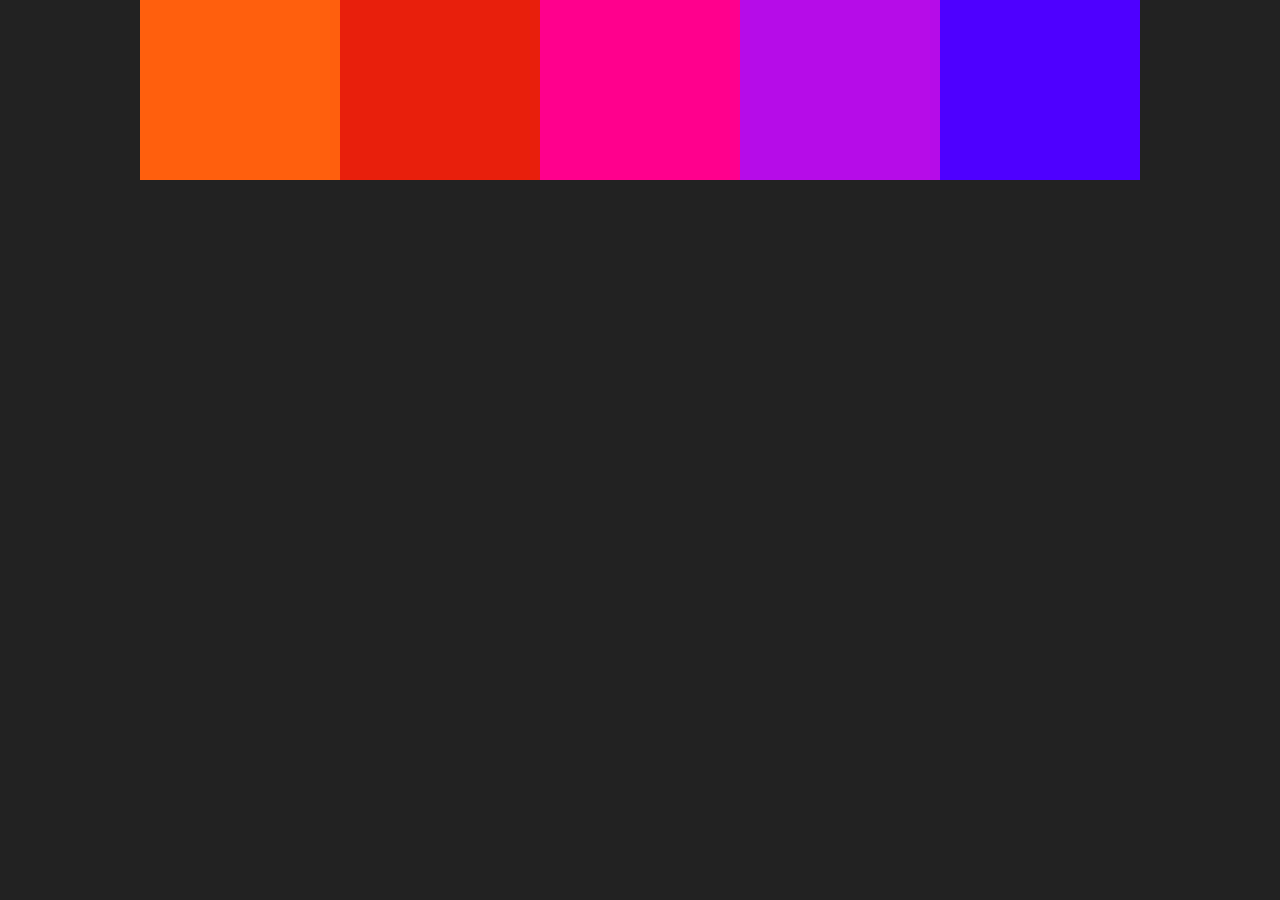
<file: exercisesWeek8/easings/index.html>
<!DOCTYPE html>
<html>
  <head>
    <title>Easings</title>
    <link rel="stylesheet" type="text/css" href="css/reset.css">
    <link rel="stylesheet" type="text/css" href="css/style.css">
  </head>
    <div id="wrapper">
      <div class="box" id="box1">
      
      </div>
      <div class="box" id="box2">

      </div>
      <div class="box" id="box3">

      </div>
      <div class="box" id="box4">

      </div>
      <div class="box" id="box5">

      </div>
    </div>
    <script src="js/jquery-3.1.0.min.js"></script>
    <script src="js/jquery.easing.1.3.js"></script>
    <script src="js/project.js"></script>

  </body>
</html>
</file>
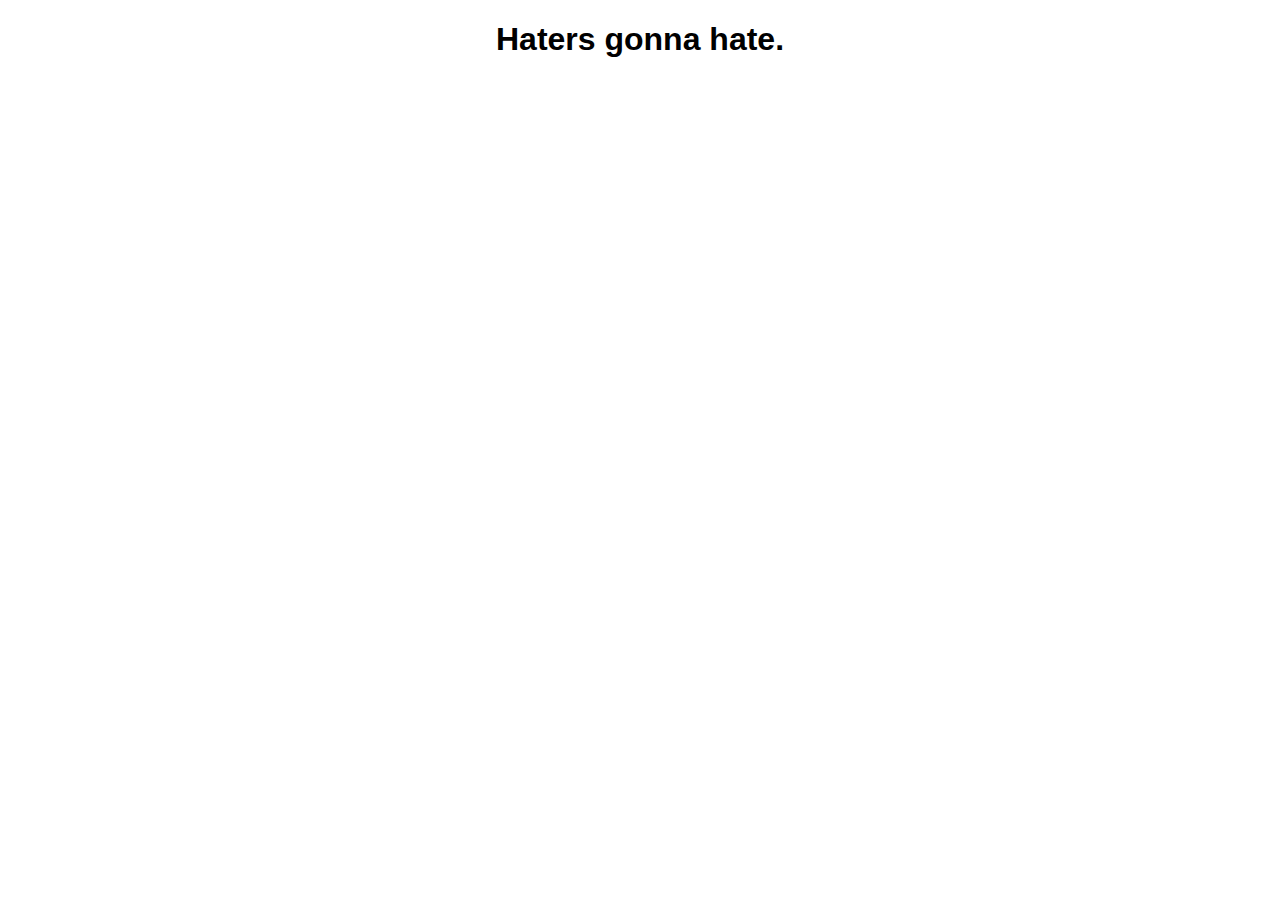
<file: exercisesWeek8/html5video/index.html>
<!DOCTYPE html>
<html>
  <head>
    <title>Accordion</title>
    <link type="text/css" rel="stylesheet" href="css/style.css">
  </head>
  <body>
    <div id="wrapper">
      <h1>Haters gonna hate.</h1>

    </div>
  </body>
</html>
</file>
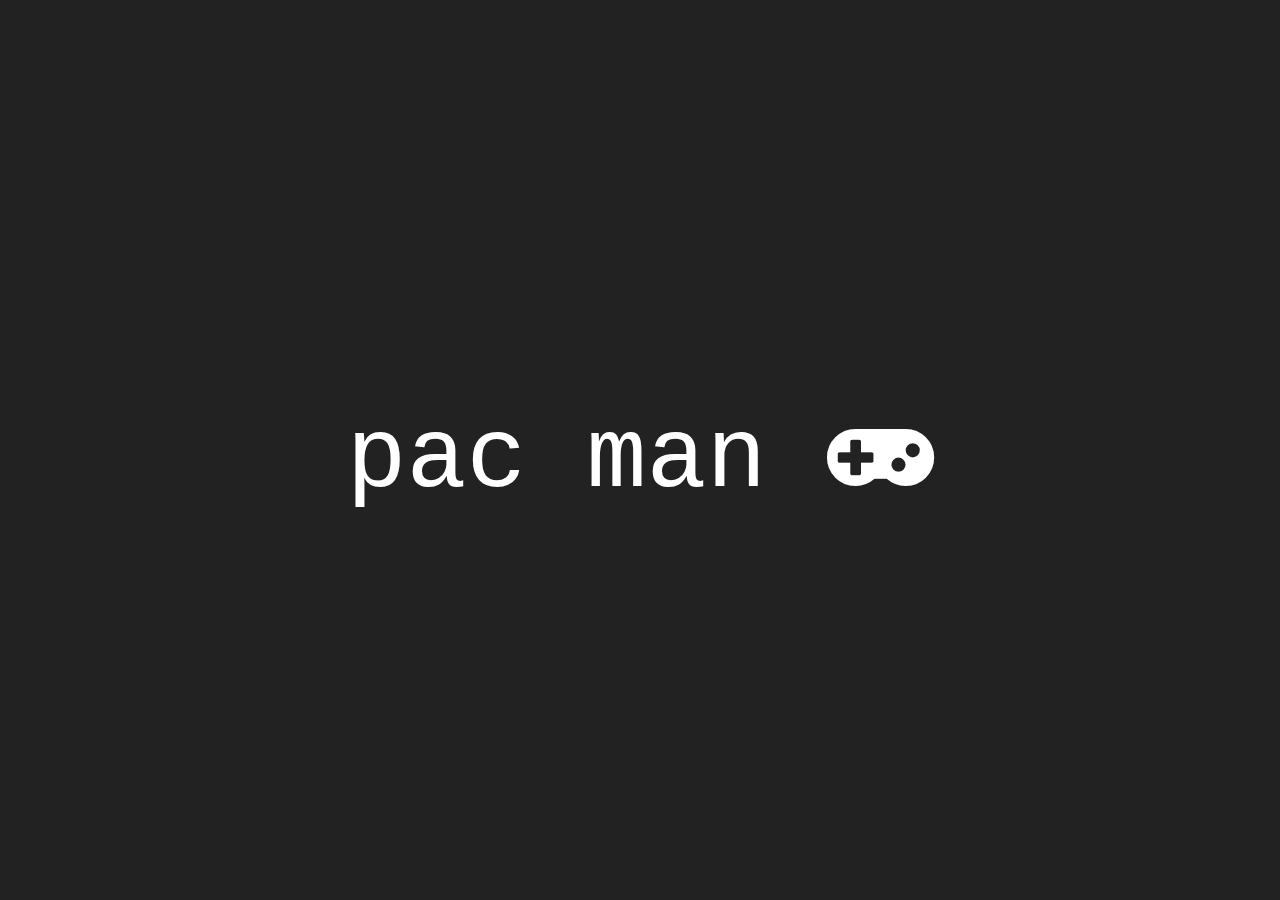
<file: exercisesWeek8/pacman/index.html>
<!DOCTYPE html>
<html>
  <head>
    <title>Pac Man</title>
    <link rel="stylesheet" href="https://maxcdn.bootstrapcdn.com/font-awesome/4.4.0/css/font-awesome.min.css">
    <link rel="stylesheet" type="text/css" href="css/style.css">
  </head>
  <body>
    <h1>pac man <span class="fa fa-gamepad"></span></h1>

        
    <script src="js/jquery-3.1.0.min.js"></script>
    <script src="js/project.js"></script>
  </body>
</html>
</file>
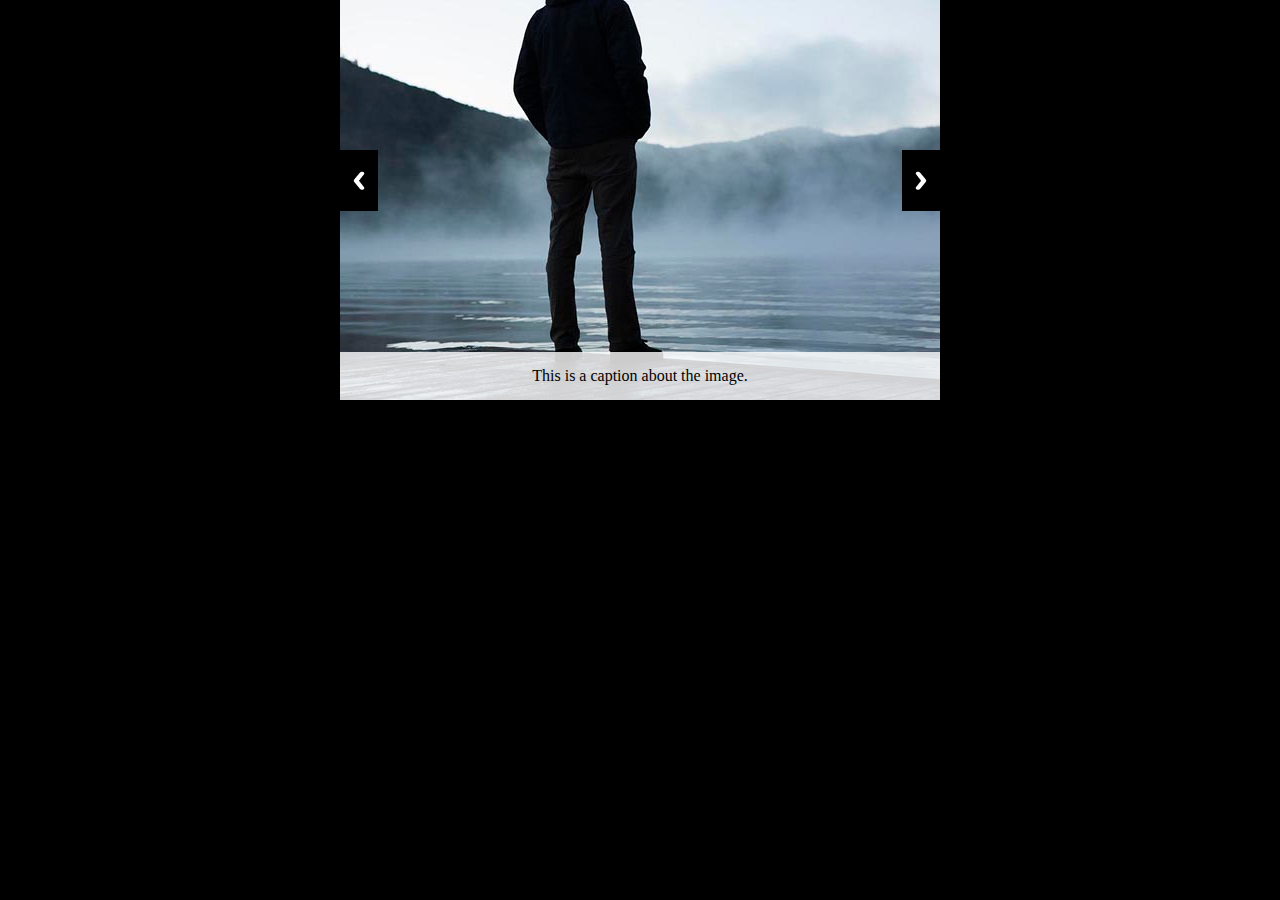
<file: exercisesWeek8/slideshow/index.html>
<!DOCTYPE html>
<html>
  <head>
    <title>Slideshow</title>
    <link href="css/style.css" type="text/css" rel="stylesheet">
  </head>
  <body>
    <div id="slideshow">
      <a class="prev" href="#"></a>
      <a class="next" href="#"></a>
      <div id="slideshow-inner">
      <p id="message">This is a caption about the image.</p>
      <img src="images/1.jpg" class="slide current" alt="Image 1">
      <img src="images/2.jpg" class="slide" alt="Image 2">
      <img src="images/3.jpg" class="slide" alt="Image 3">
      <img src="images/4.jpg" class="slide" alt="Image 4">
    </div>
    </div>
    
    <script type="text/javascript" src="js/jquery-3.1.0.min.js">
    </script>
    <script type="text/javascript" src="js/project.js"></script>
  </body>
</html>
</file>
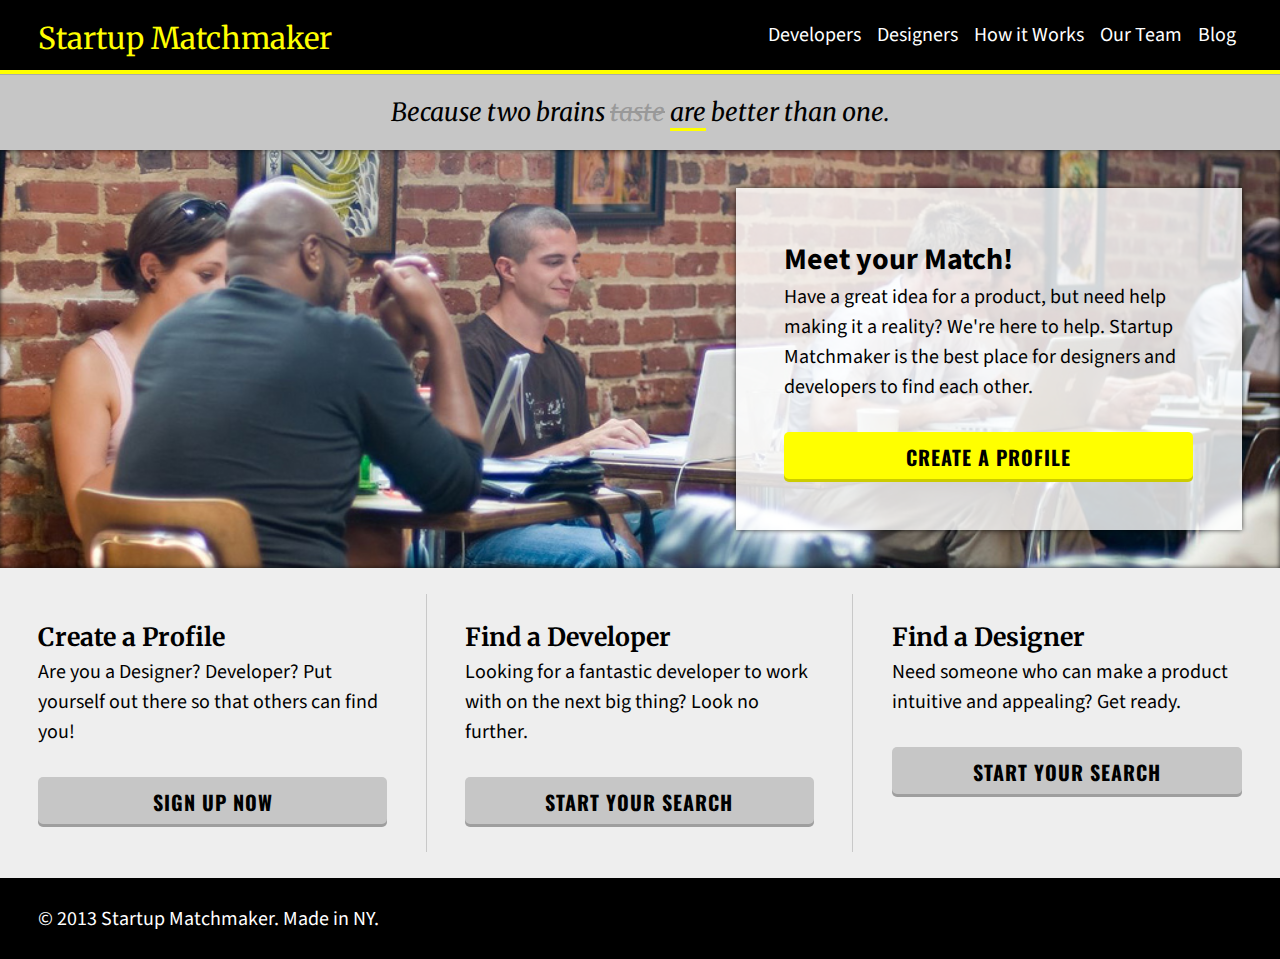
<file: exercisesWeek8/startup-matchmaker/index.html>
<!DOCTYPE html>
<html>
  <head>
    <title>Startup Matchmaker</title>
    <link href='http://fonts.googleapis.com/css?family=Source+Sans+Pro:400,700|Oswald:700|Merriweather:700,700italic' rel='stylesheet' type='text/css'>
    <link rel="stylesheet" type="text/css" href="css/main.css">
  </head>
  <body>
    <header id="page-header">
      <h1><a href="index.html">Startup Matchmaker</a></h1>
      <nav>
        <a href="#" id="hamburger"><img src="images/threelines.png"></a>
        <div id="innernav">
          <a href="developers.html">Developers</a>
          <a href="designers.html">Designers</a>
          <a href="how.html">How it Works</a>
          <a href="team.html">Our Team</a>
          <a href="blog.html">Blog</a>
        </div>
      </nav>
    </header>
    <p class="tagline">Because two brains <span id="taste">taste</span> <span id="are">are</span> better than one.</p>
    <section class="banner">
      <div class="blurb">
        <h2>Meet your Match!</h2>
        <p>Have a great idea for a product, but need help making it a reality? We're here to help. Startup Matchmaker is the best place for designers and developers to find each other.</p>
        <a class="button" href="#">Create a Profile</a>
      </div>
    </section>
    <section class="callouts">
      <div class="callout">
        <h3>Create a Profile</h3>
        <p>Are you a Designer? Developer? Put yourself out there so that others can find you!</p>
        <a class="button" href="#">Sign Up Now</a>
      </div>
      <div class="callout">
        <h3>Find a Developer</h3>
        <p>Looking for a fantastic developer to work with on the next big thing? Look no further.</p>
        <a class="button" href="developers.html">Start Your Search</a>
      </div>
      <div class="callout">
        <h3>Find a Designer</h3>
        <p>Need someone who can make a product intuitive and appealing? Get ready.</p>
        <a class="button" href="designers.html">Start Your Search</a>
      </div>
    </section>
    <footer>
      &copy; 2013 Startup Matchmaker. Made in NY.
    </footer>
  </body>
</html>
</file>
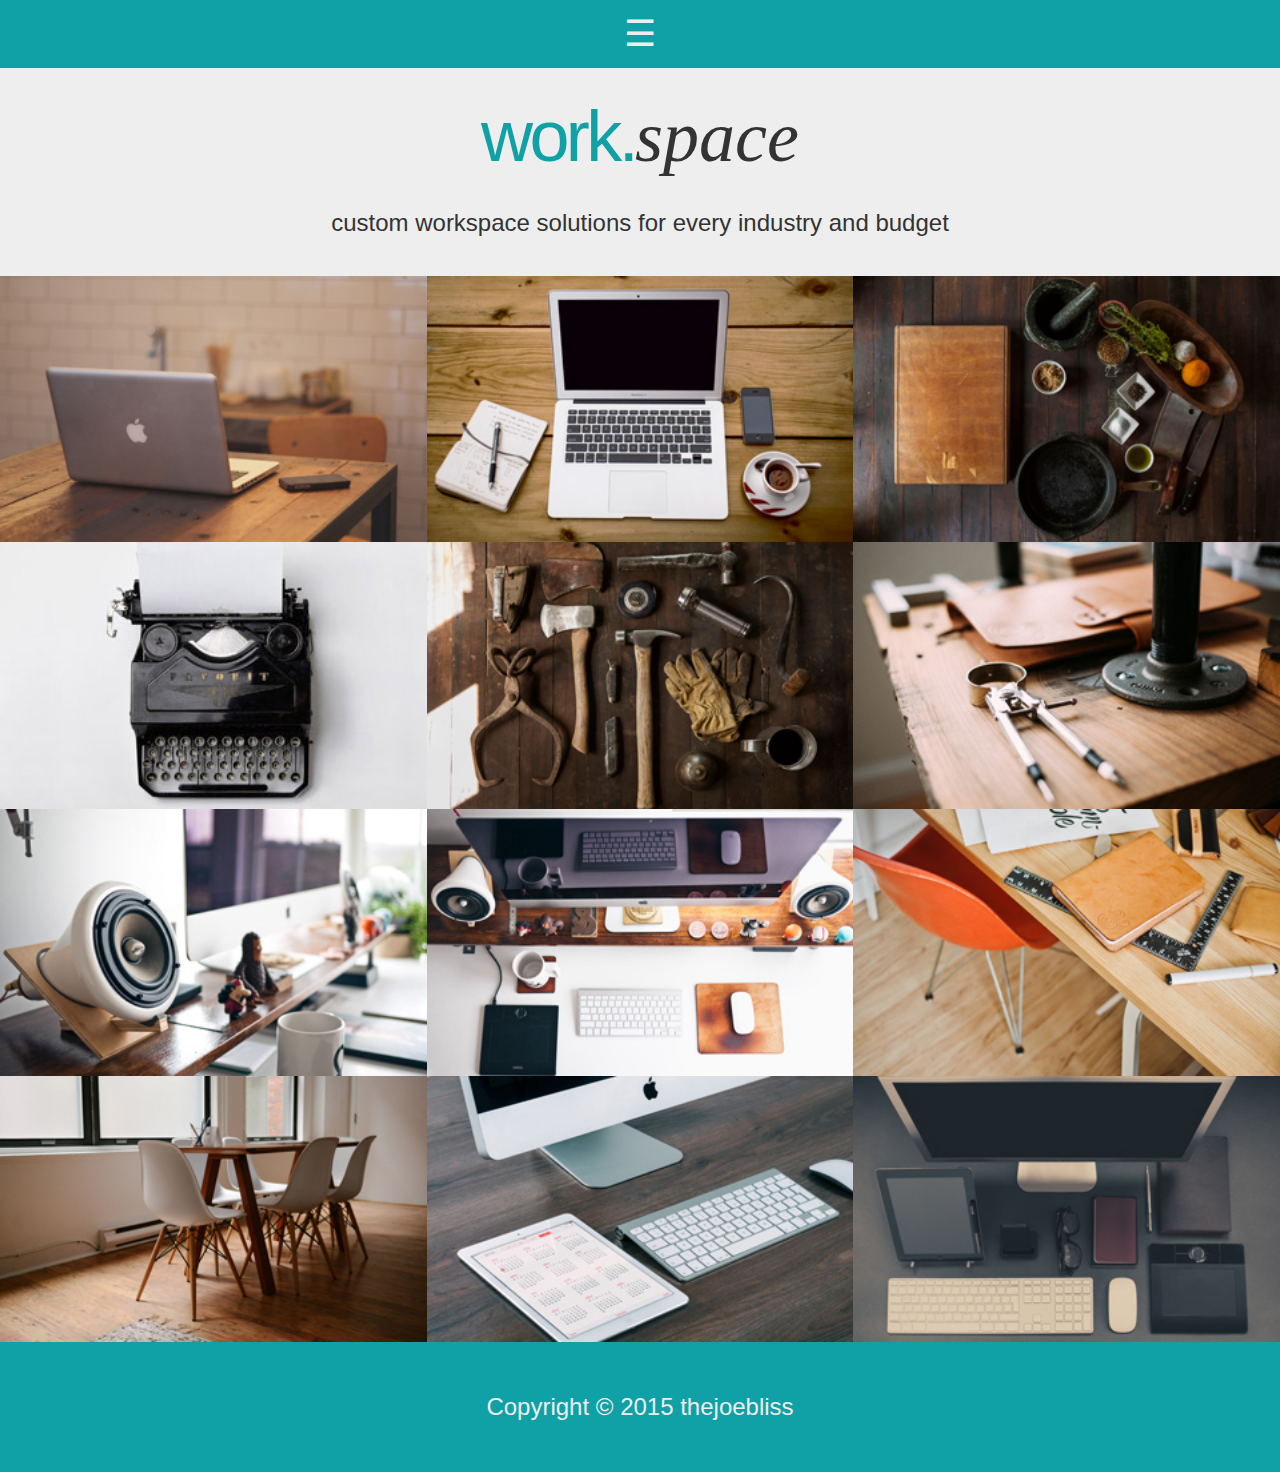
<file: exercisesWeek8/workspace/index.html>
<!DOCTYPE html>
<html>
  <head>
    <meta charset="utf-8">
    <title>work.space.</title>
    <link rel="stylesheet" type="text/css" href="css/main.css">
  </head>
  <body>
    <header>
      <nav>
        <a href="#" id="mobile">&#9776;</a>
        <a href="#">Home</a>
        <a href="#">About Us</a>
        <a href="#">Our Services</a>
        <a href="#">Contact</a>
      </nav>
      <h1><span id="work">work.</span><span id="space">space</span></h1>
      <h2>custom workspace solutions for every industry and budget</h2>
      <h3>put your space to work</h3>
    </header>
    <section>
      <img src="images/1.jpg" alt="Photo of a work.space." title="Workspace 1">
      <img src="images/2.jpg" alt="Photo of a work.space." title="Workspace 2">
      <img src="images/3.jpg" alt="Photo of a work.space." title="Workspace 3">
      <img src="images/4.jpg" alt="Photo of a work.space." title="Workspace 4">
      <img src="images/5.jpg" alt="Photo of a work.space." title="Workspace 5">
      <img src="images/6.jpg" alt="Photo of a work.space." title="Workspace 6">
      <img src="images/7.jpg" alt="Photo of a work.space." title="Workspace 7">
      <img src="images/8.jpg" alt="Photo of a work.space." title="Workspace 8">
      <img src="images/9.jpg" alt="Photo of a work.space." title="Workspace 9">
      <img src="images/10.jpg" alt="Photo of a work.space." title="Workspace 10">
      <img src="images/11.jpg" alt="Photo of a work.space." title="Workspace 11">
      <img src="images/12.jpg" alt="Photo of a work.space." title="Workspace 12">
    </section>
    <footer>
      Copyright &copy; 2015 thejoebliss
    </footer>
    <div id="overlay-wrapper">
      <div id="overlay">
        <h4>Have you signed-up for our Email Newsletter?</h4>
        <input type="text" name="email" id="email">
        <button id="overlay-close">Sign-up!</button>
      </div>
    </div>
    
  </body>
</html>
</file>
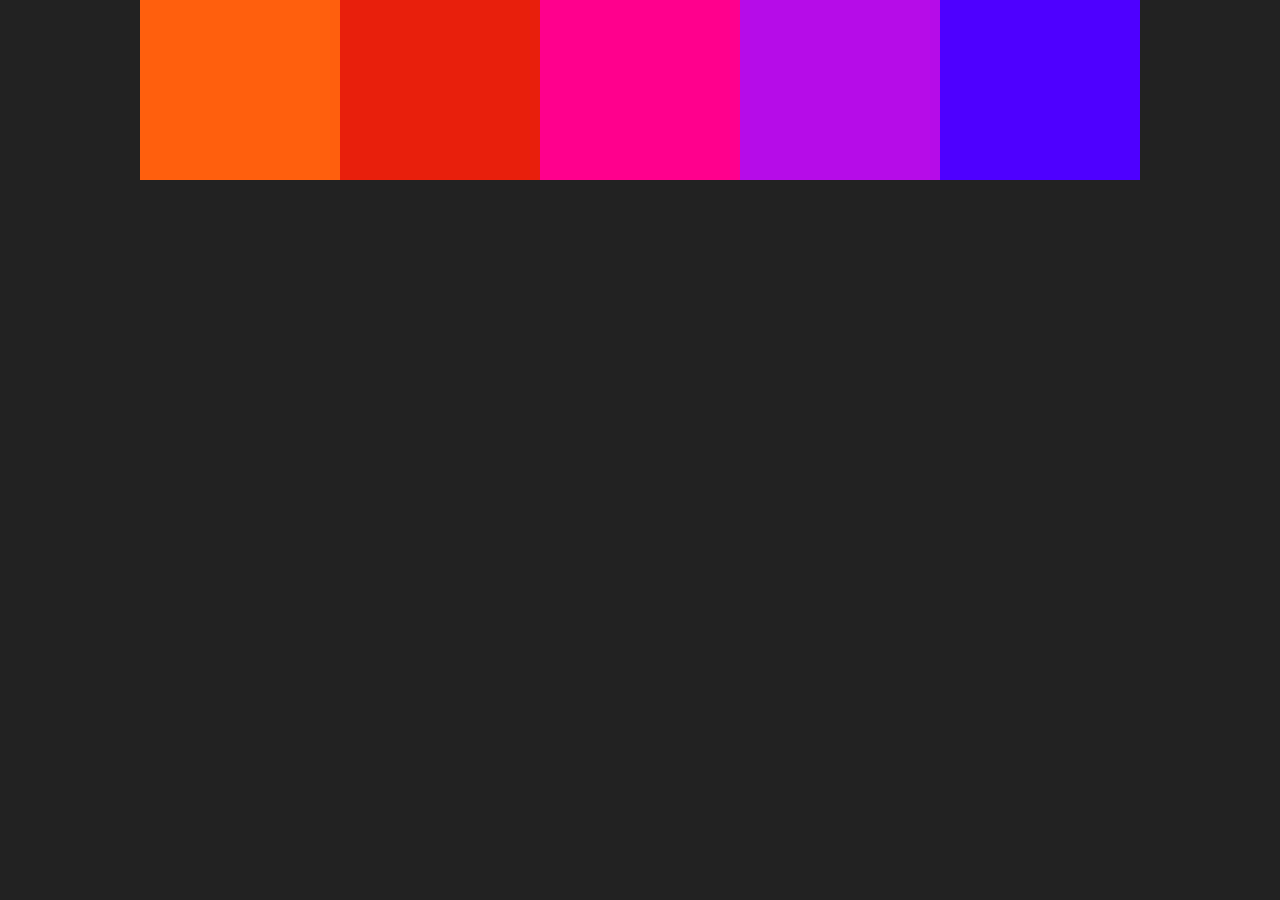
<file: followupWeek8/easings/index.html>
<!DOCTYPE html>
<html>
  <head>
    <title>Easings</title>
    <link rel="stylesheet" type="text/css" href="css/reset.css">
    <link rel="stylesheet" type="text/css" href="css/style.css">
  </head>
  <body>
    <div id="wrapper">
      <div class="box" id="box1">
      </div>
      <div class="box" id="box2">
      </div>
      <div class="box" id="box3">
      </div>
      <div class="box" id="box4">
      </div>
      <div class="box" id="box5">
      </div>
    </div>
    <script src="js/jquery-3.1.0.min.js"></script>
    <script src="js/jquery.easing.1.3.js"></script>
    <script src="js/project.js"></script>
  </body>
</html>
</file>
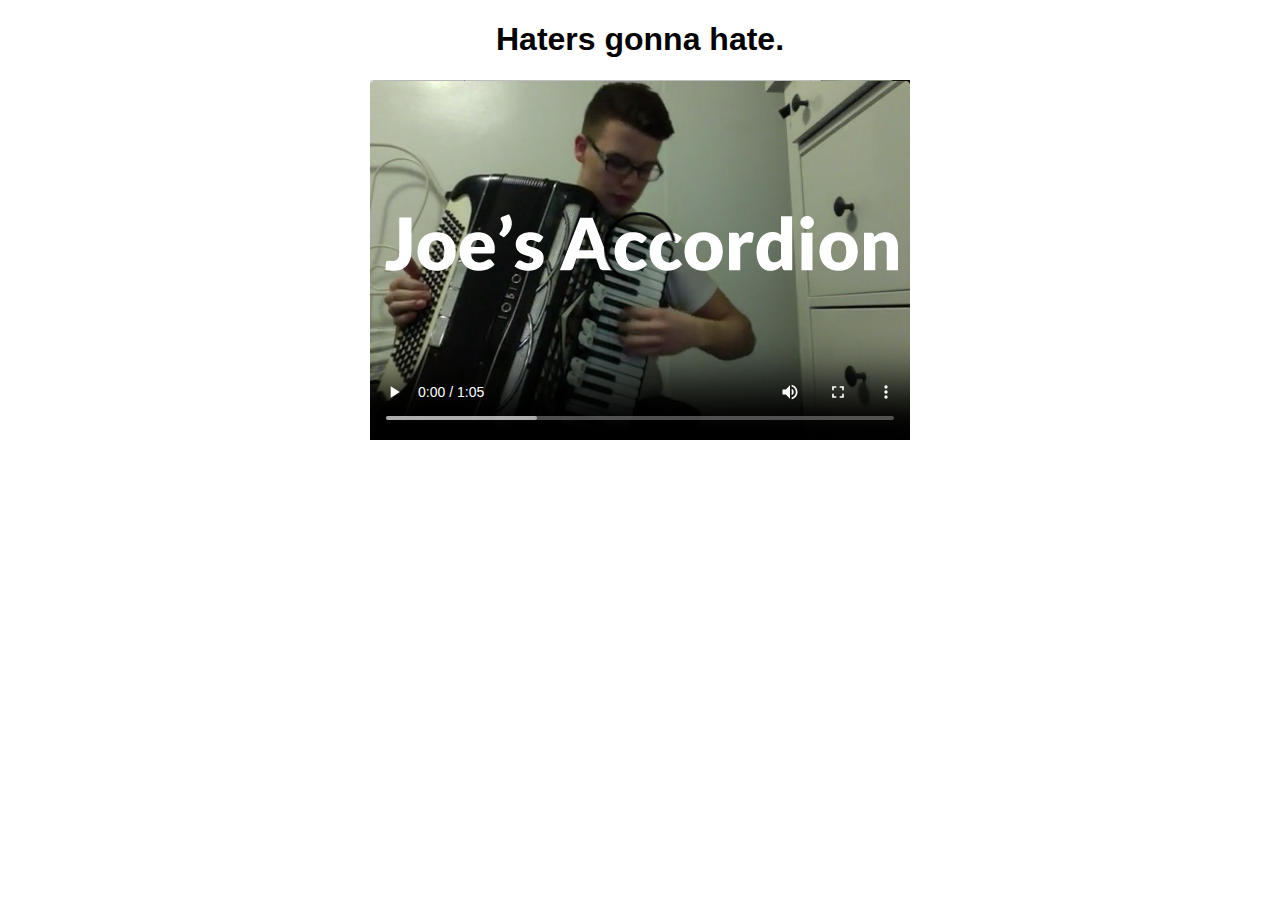
<file: followupWeek8/html5video/index.html>
<!DOCTYPE html>
<html>
  <head>
    <title>Accordion</title>
    <link type="text/css" rel="stylesheet" href="css/style.css">
  </head>
  <body>
    <div id="wrapper">
      <h1>Haters gonna hate.</h1>
      <video controls loop poster="images/accordion.png">
        <source src="media/accordion.mp4" type="video/mp4">
        <source src="media/accordion.ogv" type="video/ovg">
        <source src="media/accordion.webm" type="video/webm">
      </video>
    </div>

    <iframe width="560" height="315" src="https://www.youtube.com/embed/nWJUEuBvXZI" frameborder="0" allowfullscreen></iframe>

<iframe width="560" height="315" src="https://www.youtube.com/embed/PM9vnEWmA1c" frameborder="0" allowfullscreen></iframe>

<iframe width="560" height="315" src="https://www.youtube.com/embed/FNbuQ1fB9QI" frameborder="0" allowfullscreen></iframe>

  </body>
</html>
</file>
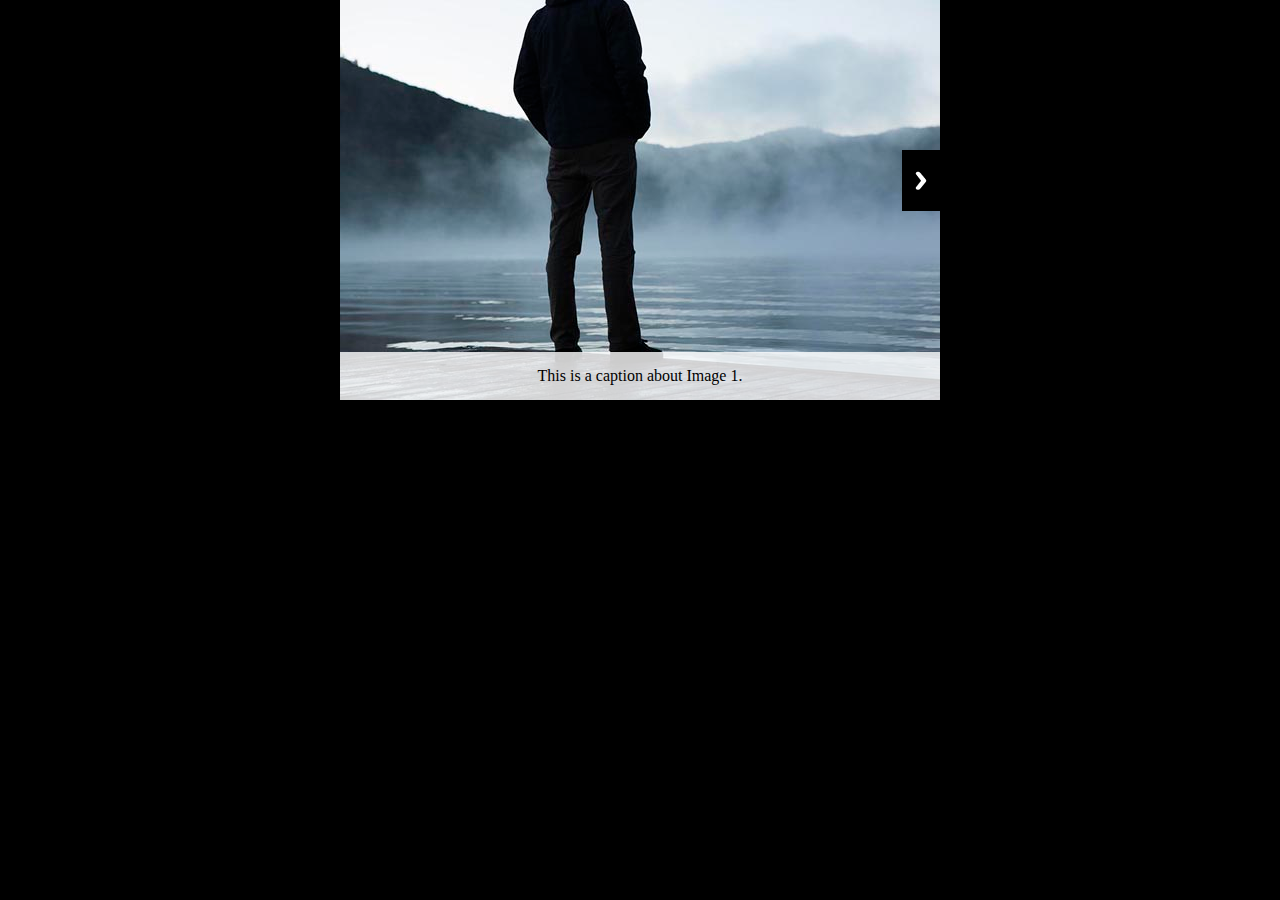
<file: followupWeek8/slideshow/index.html>
<!DOCTYPE html>
<html>
  <head>
    <title>Slideshow</title>
    <link href="css/style.css" type="text/css" rel="stylesheet">
  </head>
  <body>
    <div id="slideshow">
      <a id="prev" href="#"></a>
      <a id="next" href="#"></a>
      <p id="message">This is a caption about Image 1.</p>
      <div id="slideshow-inner"> 
        <img src="images/1.jpg" class="slide current" alt="Man staring at water">
        <img src="images/2.jpg" class="slide" alt="Man starting at mountain AND water">
        <img src="images/3.jpg" class="slide" alt="Shoeless woman in desert">
        <img src="images/4.jpg" class="slide" alt="Man staring at reflecting mountain lake">
        </div>
      </div>

    <script type="text/javascript" src="js/jquery-3.1.0.min.js"></script>
    <script type="text/javascript" src="js/project.js"></script>
  </body>
</html>
</file>
<file: exercisesWeek8/easings/css/style.css>
html {
	height: 100%;
}

body {
	background-color: #222222;
	font-family: Arial, sans-serif;
	height: 100%;
}

#wrapper {
	width: 1000px;
	height: 100%;
	margin: 0 auto;
	position: relative;
}

.box {
	width: 20%;
	height: 20%;
	position: absolute;
	top: 0;
}

#box1 {
	background-color: #FF5F0D;
	left: 0;
}
#box2 {
	background-color: #E81F0C;	
	left: 20%;
}
#box3 {
	background-color: #FF008D;	
	left: 40%;
}
#box4 {
	background-color: #B60CE8;	
	left: 60%;
}
#box5 {
	background-color: #4E00FF;	
	left: 80%;
}
</file>
<file: exercisesWeek8/html5video/css/style.css>
body {
	font-family: Helvetica, Arial, sans-serif;
	text-align: center;
}

#wrapper {
	width: 540px; 
	margin: 0 auto; 
	position: relative;
}

#wrapper a {
	position: absolute;
}
</file>
<file: exercisesWeek8/slideshow/css/style.css>
html,body,div,span,applet,object,iframe,h1,h2,h3,h4,h5,h6,p,blockquote,pre,a,abbr,acronym,address,big,cite,code,del,dfn,em,img,ins,kbd,q,s,samp,small,strike,strong,sub,sup,tt,var,b,u,i,center,dl,dt,dd,ol,ul,li,fieldset,form,label,legend,table,caption,tbody,tfoot,thead,tr,th,td,article,aside,canvas,details,embed,figure,figcaption,footer,header,hgroup,menu,nav,output,ruby,section,summary,time,mark,audio,video{margin:0;padding:0;border:0;font-size:100%;font:inherit;vertical-align:baseline}article,aside,details,figcaption,figure,footer,header,hgroup,menu,nav,section{display:block}body{line-height:1}ol,ul{list-style:none}blockquote,q{quotes:none}blockquote:before,blockquote:after,q:before,q:after{content:'';content:none}table{border-collapse:collapse;border-spacing:0}

body {
  background-color: #000;
}

#slideshow {
  width: 600px;
  height: 400px;
  margin: 0 auto;
  position: relative;
}

img {
  position: absolute;
}

.current {
  z-index: 1;
}

.prev {
  height: 61px;
  width: 38px;
  background-image: url("../images/left.gif");
  background-repeat: no-repeat;
  background-position: center;
  position: absolute;
  left: 0;
  top: 150px;
  z-index: 2;
}

.next {
  height: 61px;
  width: 38px;
  background-image: url("../images/right.gif");
  background-repeat: no-repeat;
  background-position: center;
  position: absolute;
  right: 0;
  top: 150px;
  z-index: 2;
}

#message {
  position: absolute;
  width: 100%;
  background-color: rgba(255, 255, 255, .8);
  padding: 1em;
  box-sizing: border-box;
  text-align: center;
  bottom: 0;
  left: 0;
  z-index: 2;
}
</file>
<file: exercisesWeek8/startup-matchmaker/css/main.css>
html,body,div,span,applet,object,iframe,h1,h2,h3,h4,h5,h6,p,blockquote,pre,a,abbr,acronym,address,big,cite,code,del,dfn,em,img,ins,kbd,q,s,samp,small,strike,strong,sub,sup,tt,var,b,u,i,center,dl,dt,dd,ol,ul,li,fieldset,form,label,legend,table,caption,tbody,tfoot,thead,tr,th,td,article,aside,canvas,details,embed,figure,figcaption,footer,header,hgroup,menu,nav,output,ruby,section,summary,time,mark,audio,video{margin:0;padding:0;border:0;font-size:100%;font:inherit;vertical-align:baseline}article,aside,details,figcaption,figure,footer,header,hgroup,menu,nav,section{display:block}body{line-height:1}ol,ul{list-style:none}blockquote,q{quotes:none}blockquote:before,blockquote:after,q:before,q:after{content:'';content:none}table{border-collapse:collapse;border-spacing:0}

body {
  font-family: "Source Sans Pro", sans-serif;
  font-size: 20px;
  line-height: 1.5;
  max-width: 1500px;
  margin: 0 auto;
}

h1 {
  font-size: 2em;
  line-height: 1;
}

h2 {
  font-size: 1.5em;
  font-weight: bold;
}

h3 {
  font-family: "Merriweather", serif;
  font-size: 1.25em;
  font-weight: bold;
}

p {
  margin: 0 0 1.5em 0;
}

.button {
  font-family: "Oswald", sans-serif;
  text-decoration: none;
  text-transform: uppercase;
  letter-spacing: 1px;
  font-weight: bold;
  background: yellow;
  color: black;
  display: block;
  text-align: center;
  padding: .5em;
  box-shadow: inset 0 -3px 0 rgba(0, 0, 0, .2);
  border-radius: .25em;
}

header {
  background: black;
  color: white;
  overflow: hidden;
  border-bottom: 4px solid yellow;
  padding: 0 3%;
}

header a {
  color: inherit;
  text-decoration: none;
}

h1 {
  float: left;
  color: yellow;
  font-family: "Merriweather", serif;
  font-size: 1.5em;
  margin: .75em 0 0 0;
}

nav {
  float: right;
  width: 55%;
  text-align: right;
  padding: 1em 0;
}

nav #innernav a {
  padding: 0 .3em;
}

nav #innernav a:hover {
  color: yellow;
}

nav #innernav a.active {
  background: #666;
}

nav #innernav strong {
  font-family: "Oswald", sans-serif;
  text-transform: uppercase;
}

nav a#hamburger {
  display: none;
  padding: .75em;
}

.tagline {
  font-family: "Merriweather", serif;
  text-align: center;
  margin: 0;
  padding: 1em 3%;
  font-size: 1.25em;
  line-height: 1;
  font-style: italic;
  background: #C6C6C6;
  border-top: 1px solid #AAA;
}

#taste {
  color: #999;
  text-decoration: line-through;
}

#are {
  border-bottom: 3px solid yellow;
}

.banner {
  background: url("../images/coworking.jpg") center center no-repeat;
  background-size: 100%;
  overflow: hidden;
  padding: 3%;
  box-shadow: inset 0 0 5px rgba(0, 0, 0, .75);
}

.blurb {
  background: rgba(255, 255, 255, .8);
  width: 34%;
  margin: 0 auto;
  padding: 4%;
  float: right;
  box-shadow: 0 0 5px rgba(0, 0, 0, .75);
}

.callouts {
  background: #EEE;
  overflow: hidden;
  padding: 2% 0;
}

.callout {
  float: left;
  width: 33.3333%;
  padding: 2% 3%;
  box-sizing: border-box;
  border-right: 1px solid rgb(200, 200, 200);
}

.callout:last-child {
  border: none;
}

.callout .button {
  background: #C6C6C6;
}

footer {
  background: black;
  color: white;
  padding: 2% 3%;
}

@media only screen and (max-width: 950px) {
  nav #innernav a {
    font-size: 16px;
    padding: 0 .25em;
  }
}

@media only screen and (max-width: 768px) {
  body {
    font-size: 16px;
  }
  h1 {
    font-size: 1.5em;
    margin-bottom: .75em;
  }
  .tagline, .blurb p {
    display: none;
  }
  .blurb {
    width: 60%;
  }
  .callout {
    width: auto;
    float: none;
    border: none;
  }
  h1 {
    position: relative;
    z-index: 1;
  }
  nav {
    width: 100%;
  }
  nav a#hamburger {
    display: block;
    text-align: right;
    width: 100%;
    right: 0;
    top: 0;
    position: absolute;
  }
  nav #innernav {
    position: absolute;
    width: 94%;
    background-color: #666666;
  }
  nav #innernav a {
    text-align: center;
    width: auto;
    padding: 1em;
    border-bottom: solid 1px #ffffff;
    border-right: none;
    float: none;
    display: none;
  }
  nav #innernav strong {
    font-family: "Source Sans Pro";
    text-transform: capitalize;
  }
  nav:hover #innernav a {
    display: block;
  }
}

@media only screen and (max-width: 480px) {
  body {
    font-size: 14px;
  }
  .blurb {
    display: none;
  }
  .banner {
    height: 10em;
  }
  .callout:nth-child(1) > p {
    display: block;
    margin-bottom: 10px;
  }
  .callout:nth-child(2) > p {
    display: none;
  }
  .callout:nth-child(3) > p {
    display: none;
  }
}
</file>
<file: exercisesWeek8/workspace/css/main.css>
* {
  margin: 0;
  padding: 0;
  font-size: 1em;
  font-weight: normal;
}

body {
  background-color: #eeeeee;
  font-family: Helvetica, Arial, sans-serif;
  color: #333333;
  font-size: 20px;
  line-height: 1.4;
}

header {
  margin-bottom: 1.5em;
}

nav {
  background-color: #0fa1a5;
  overflow: hidden;
}

nav a {
  color: #eeeeee;
  text-decoration: none;
  text-align: center;
  display: block;
  padding: .25em 0;
  display: none;
}

#mobile {
  display: block;
  font-size: 1.5em;
}

nav.open a {
  display: block;
}

h1 {
  font-size: 3em;
  text-align: center;
  padding: .25em 0;
}

h2 {
  text-align: center;
  padding: 0 .5em;
}

h3 {
  display: none;
}

img {
  width: 100%;
  display: block;
}

footer {
  background-color: #0fa1a5;
  color: #eeeeee;
  text-align: center;
  padding: 2em;
}

#work {
  color: #0fa1a5;
  font-weight: 500;
  letter-spacing: -0.05em;
}

#space {
  font-weight: 100;
  font-style: italic;
  font-family: Georgia, serif;
  color: #333333;
}

#overlay-wrapper {
  display: none;
  position: fixed;
  top: 0;
  left: 0;
  height: 100%;
  width: 100%;
  background-color: rgba(0,0,0,0.6);
}

#overlay {
  width: 75%;
  height: 75%;
  padding: 2.5%;
  background-color: #0fa1a5;
  position: absolute;
  left: 10%;
  top: 10%;
  color: #ffffff;
  text-align: center;
}

#overlay h4 {
  font-weight: 100;
  font-style: italic;
  font-family: Georgia, serif;
  padding-top: 20%;
  padding-bottom: 5%;
  font-size: 2em;
}

#overlay input, #overlay button {
  padding: .5em;
  margin: .5em;
}


@media only screen and (min-width: 600px){
  img{ 
  width:50%;
  float:left;
   }
  footer{
    clear: both;
}
}
@media only screen and(min-width: 800px){
  body{
    font-size: 22px;
  }
  #mobile{
    display:none;
  }
  nav a{
    display: block;
    width: 25%;
    float:left;

  }
  h3{
    display:block;
    font-size: 1.5em;
    font-family: Georgia, serif;
    font-style: italic;
    color:#ddd;
    text-align: center;

  }
}
@media only screen and (min-width: 1150px){
  body{font-size: 24px
  }
  img{
    width: 33.333333%;
  }
}
@media only screen and (min-width: 1500px){
  img{
    width:25%;
  }
  section{
    width:1500px;
    margin:0 auto;
  }
}
</file>
<file: followupWeek8/easings/css/style.css>
html {
	height: 100%;
}

body {
	background-color: #222222;
	font-family: Arial, sans-serif;
	height: 100%;
	overflow: hidden;
}

#wrapper {
	width: 1000px;
	height: 100%;
	margin: 0 auto;
	position: relative;
}

.box {
	width: 20%;
	height: 20%;
	position: absolute;
	top: 0;
}

#box1 {
	background-color: #FF5F0D;
	left: 0;
}
#box2 {
	background-color: #E81F0C;	
	left: 20%;
}
#box3 {
	background-color: #FF008D;	
	left: 40%;
}
#box4 {
	background-color: #B60CE8;	
	left: 60%;
}
#box5 {
	background-color: #4E00FF;	
	left: 80%;
}
</file>
<file: followupWeek8/html5video/css/style.css>
body {
	font-family: Helvetica, Arial, sans-serif;
	text-align: center;
}

#wrapper {
	width: 540px; 
	margin: 0 auto; 
	position: relative;
}

#wrapper a {
	position: absolute;
}

iframe {
  /*display: block;*/
  width: 400px;
  /*float: left;*/
}
</file>
<file: followupWeek8/slideshow/css/style.css>
html,body,div,span,applet,object,iframe,h1,h2,h3,h4,h5,h6,p,blockquote,pre,a,abbr,acronym,address,big,cite,code,del,dfn,em,img,ins,kbd,q,s,samp,small,strike,strong,sub,sup,tt,var,b,u,i,center,dl,dt,dd,ol,ul,li,fieldset,form,label,legend,table,caption,tbody,tfoot,thead,tr,th,td,article,aside,canvas,details,embed,figure,figcaption,footer,header,hgroup,menu,nav,output,ruby,section,summary,time,mark,audio,video{margin:0;padding:0;border:0;font-size:100%;font:inherit;vertical-align:baseline}article,aside,details,figcaption,figure,footer,header,hgroup,menu,nav,section{display:block}body{line-height:1}ol,ul{list-style:none}blockquote,q{quotes:none}blockquote:before,blockquote:after,q:before,q:after{content:'';content:none}table{border-collapse:collapse;border-spacing:0}

body {
  background-color: #000;
}

#slideshow {
  width: 600px;
  height: 400px;
  margin: 0 auto;
  position: relative;
}

img {
  position: absolute;
}

.current {
  z-index: 1;
}

#prev {
  height: 61px;
  width: 38px;
  background-image: url("../images/left.gif");
  background-repeat: no-repeat;
  background-position: center;
  position: absolute;
  left: 0;
  top: 150px;
  z-index: 2;
  display: none;
}

#next {
  height: 61px;
  width: 38px;
  background-image: url("../images/right.gif");
  background-repeat: no-repeat;
  background-position: center;
  position: absolute;
  right: 0;
  top: 150px;
  z-index: 2;
}

#message {
  position: absolute;
  width: 100%;
  background-color: rgba(255, 255, 255, .8);
  padding: 1em;
  box-sizing: border-box;
  text-align: center;
  bottom: 0;
  left: 0;
  z-index: 2;
}
</file>
<file: exercisesWeek8/pacman/css/style.css>
/* reset */ html,body,div,span,applet,object,iframe,h1,h2,h3,h4,h5,h6,p,blockquote,pre,a,abbr,acronym,address,big,cite,code,del,dfn,em,img,ins,kbd,q,s,samp,small,strike,strong,sub,sup,tt,var,b,u,i,center,dl,dt,dd,ol,ul,li,fieldset,form,label,legend,table,caption,tbody,tfoot,thead,tr,th,td,article,aside,canvas,details,embed,figure,figcaption,footer,header,hgroup,menu,nav,output,ruby,section,summary,time,mark,audio,video{margin:0;padding:0;border:0;font-size:100%;font:inherit;vertical-align:baseline}article,aside,details,figcaption,figure,footer,header,hgroup,menu,nav,section{display:block}body{line-height:1}ol,ul{list-style:none}blockquote,q{quotes:none}blockquote:before,blockquote:after,q:before,q:after{content:'';content:none}table{border-collapse:collapse;border-spacing:0}

html, body {
  height: 100%;
  width: 100%;
  overflow: hidden;
  background-color: #222222;
}

img {
  position: absolute;
}

h1 {
  position: absolute;
  top: 50%;
  width: 100%;
  margin-top: -50px;
  text-align: center;
  line-height: 100px;
  font-size: 100px;
  color: white;
  font-family: Courier, monospace;
}

#volume {
  display: block;
  font-size: 50px;
  height: 50px;
  width: 50px;
  position: absolute;
  top: 0;
  right: 0;
  color: #ffffff;
  text-decoration: none;
}

.character {
  position: absolute;
}
</file>
